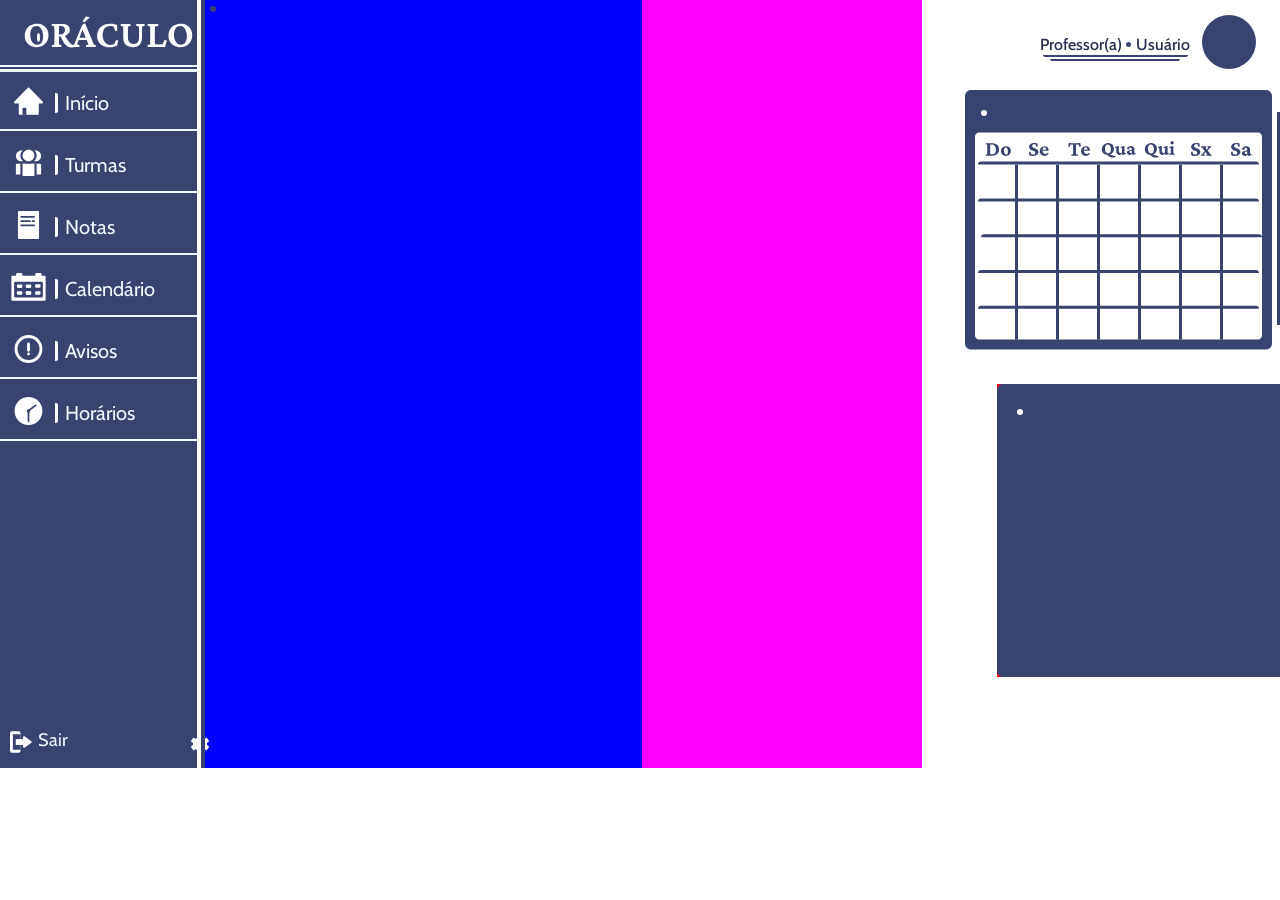
<file: TCC - Site/inicio-prof.html>
<!DOCTYPE html>
<html lang="pt-br">
<head>
    <meta charset="UTF-8">
    <meta name="viewport" content="width=device-width, initial-scale=1.0">
    <title>Document</title>
    <link rel="stylesheet" href="CSS/inicio-prof.css">
    <link rel="preconnect" href="https://fonts.googleapis.com">
<link rel="preconnect" href="https://fonts.gstatic.com" crossorigin>
<link href="https://fonts.googleapis.com/css2?family=Arvo:ital,wght@0,400;0,700;1,400;1,700&family=Cabin:ital,wght@0,400..700;1,400..700&family=Source+Code+Pro:ital,wght@0,200..900;1,200..900&display=swap" rel="stylesheet">
</head>
<body>
    <ul>        
        <img id="titulo" src="img-ini-prof/titulosmaller.svg" alt="Jeepers.">
            <div class="linhas" id="linha1"></div>
            <div class="linhas" id="linha2"></div>
        <div id="menu-lateral">

            <div id="iniciolane">
                <li id="GRAH1">
                    <img id="house" src="img-ini-prof/icon_inicio.svg" alt="">
                    <img id="highlight1" src="img-ini-prof/white_wall.svg" alt="">
                    <a id="inicio" href="">Início</a>
                </li></div>
            <div class="linhas" id="linha3"></div>

            <div id="turmaslane">
                <li id="GRAH2">
                    <img id="people" src="img-ini-prof/icon_turmas.svg" alt="">
                    <img id="highlight2" src="img-ini-prof/white_wall.svg" alt="">
                    <a id="turmas" href="turmas.html">Turmas</a></li></div>
            <div class="linhas" id="linha4"></div>

            <div id="notaslane">
                <li id="GRAH3">
                    <img id="paper" src="img-ini-prof/icon_notas.svg" alt="">
                    <img id="highlight3" src="img-ini-prof/white_wall.svg" alt="">
                    <a id="notas" href="notas.html">Notas</a></li></div>
            <div class="linhas" id="linha5"></div>

            <div id="calendariolane">
                <li id="GRAH4">
                    <img id="calendar" src="img-ini-prof/icon_calendario.svg" alt="">
                    <img id="highlight4" src="img-ini-prof/white_wall.svg" alt="">
                    <a id="calendario" href="">Calendário</a></li></div>
            <div class="linhas" id="linha6"></div>

            <div id="avisoslane">
                <li id="GRAH5">
                    <img id="warning" src="img-ini-prof/icon_avisos.svg" alt="">
                    <img id="highlight5" src="img-ini-prof/white_wall.svg" alt="">
                    <a id="avisos" href="">Avisos</a></li></div>
            <div class="linhas" id="linha7"></div>

            <div id="horarioslane">
                <li id="GRAH6">
                    <img id="clock" src="img-ini-prof/icon_horarios.svg" alt="">
                    <img id="highlight6" src="img-ini-prof/white_wall.svg" alt="">
                    <a id="horarios" href="horarios.html">Horários</a></li></div>
            <div class="linhas" id="linha8"></div>
        </div>

        <div id="bottom"><li id="sair">
            <img id="logout" src="img-ini-prof/icon_sair.svg" alt="ícone de logout"><a id="nome-sair" href="login.html">Sair</a><img id="gear" src="img-ini-prof/icon_config.svg" alt="ícone de configuração">
        </li></div>

                        <div id="vertical"> 
                <div id="vertwhite"></div>
                <div id="vertblue"></div>
                <img id="circle" src="img-ini-prof/decorative_dot1.svg" alt="">
                </div>
        
    </ul>

    <div id="leftlane">
    </div>

    <div id="midlane">
    </div>

    <div id="rightlane">
        <div id="usuario">
            <div id="foto"></div>
            <div id="nome">
            <h4 id="username">Usuário</h4>
            <img id="dot" src="img-ini-prof/usuario_dot.svg" alt="">
            <h5 id="usertype">Professor(a)</h5>
            </div>
            <div id="highlights">
            <img id="namehighlight1" src="img-ini-prof/usuario_highlight.svg" alt="">
            <img id="namehighlight2" src="img-ini-prof/usuario_highlight.svg" alt="">
            </div>
        </div>
        <div id="calendarmain">
            <img id="calenbase" src="img-ini-prof/calen_base.svg" alt="">
        </div>
        <div id="eventoprox">
            <img id="eventbase" src="img-ini-prof/eventos_base.svg" alt="">
        </div>
    </div>
</body>
</html>
</file>
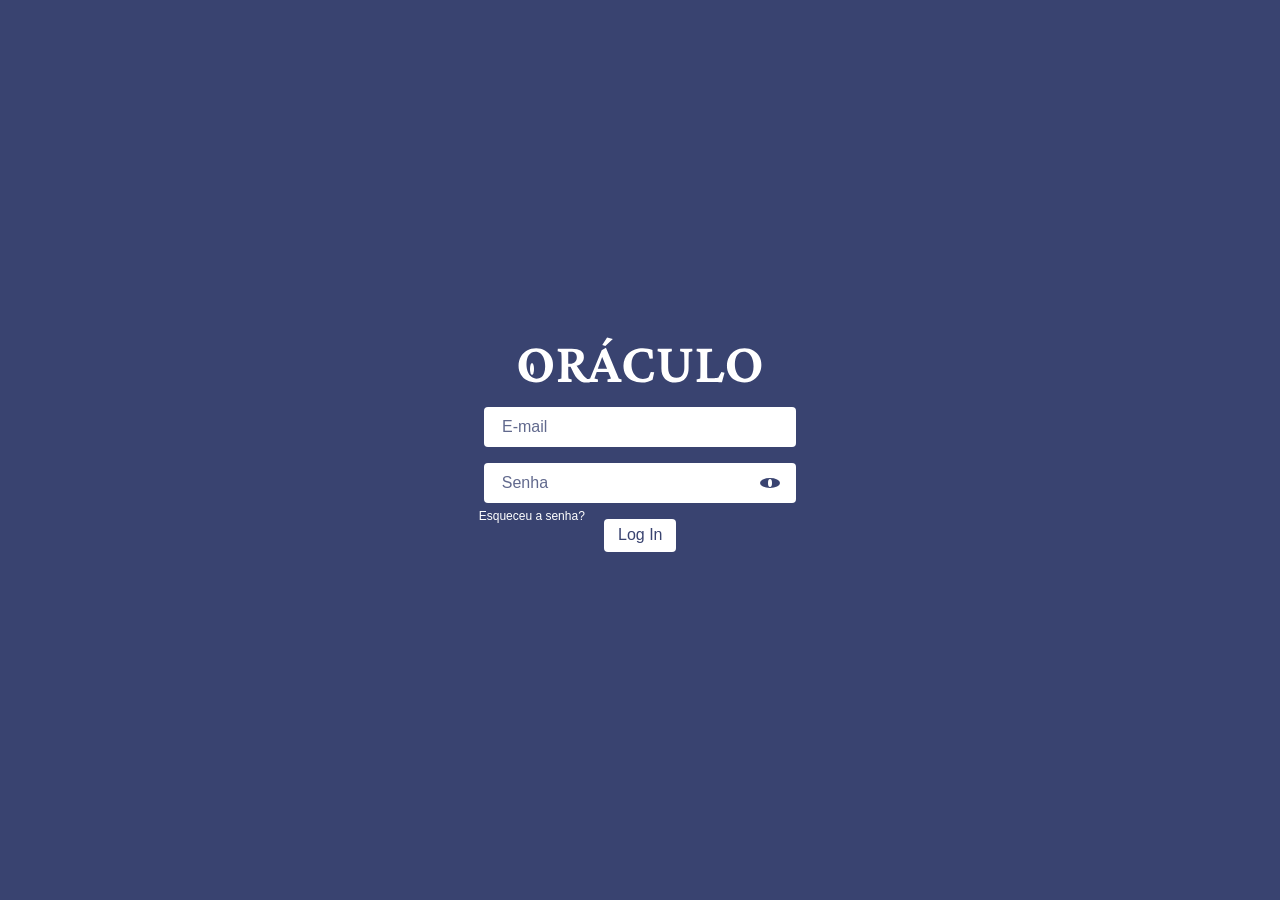
<file: TCC - Site/login.html>
<!DOCTYPE html>
<html lang="pt-br">
<head>
    <meta charset="UTF-8">
    <meta name="viewport" content="width=device-width, initial-scale=1.0">
    <title>ORÁCULO</title>
    <link rel="stylesheet" href="CSS/login.css" type="text/css">
</head>
<body>
    <main>
        <form id="form">
            <img id="titulo" src="img-login/logo.svg" alt="Jeepers.">
            <input id="email" type="email" placeholder="E-mail">
            <div id="spaceSenha">
            <input id="senha" type="password" placeholder="Senha">
            <button type="button" id="toggle"><img #eye src="img-login/toggle_eye.svg" alt=""></button>
            </div>
            <div id="lower">
            <a id="esqueceu" href="recuperar.html">Esqueceu a senha?</a>
            <button id="login" type="submit">Log In</button>
            </div>
        </form>
    </main>
</body>
<script src="JS/login.js"></script>
</html>
</file>
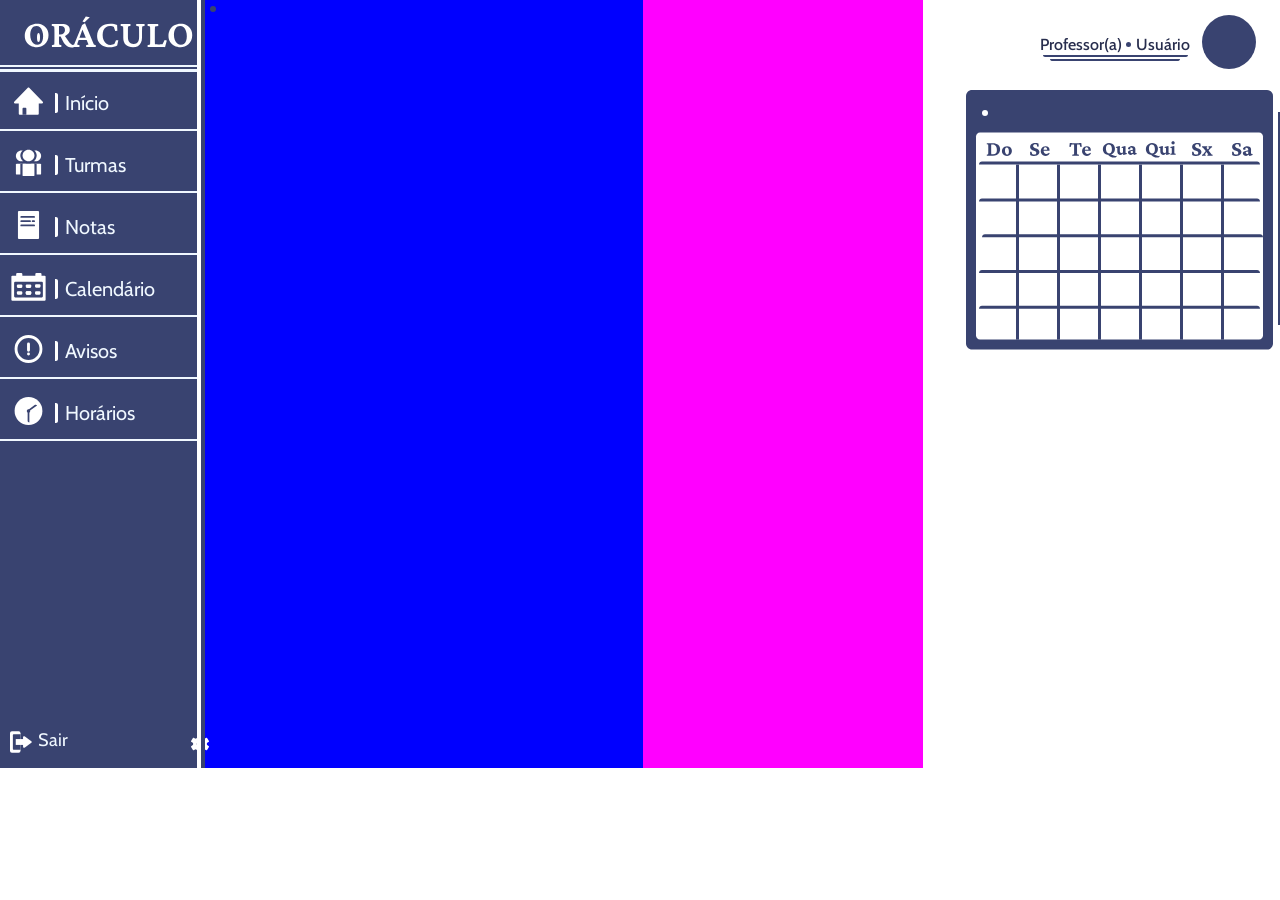
<file: TCC - Site/inicio-prof/inicio-prof.html>
<!DOCTYPE html>
<html lang="pt-br">
<head>
    <meta charset="UTF-8">
    <meta name="viewport" content="width=device-width, initial-scale=1.0">
    <title>Document</title>
    <link rel="stylesheet" href="inicio-prof.css">
    <link rel="preconnect" href="https://fonts.googleapis.com">
<link rel="preconnect" href="https://fonts.gstatic.com" crossorigin>
<link href="https://fonts.googleapis.com/css2?family=Arvo:ital,wght@0,400;0,700;1,400;1,700&family=Cabin:ital,wght@0,400..700;1,400..700&family=Source+Code+Pro:ital,wght@0,200..900;1,200..900&display=swap" rel="stylesheet">
</head>
<body>
    <ul>        
        <img id="titulo" src="Imagens/titulosmaller.svg" alt="Jeepers.">
            <div class="linhas" id="linha1"></div>
            <div class="linhas" id="linha2"></div>
        <div id="menu-lateral">

            <div id="iniciolane">
                <li id="GRAH1">
                    <img id="house" src="Imagens/house.svg" alt="">
                    <img id="highlight1" src="Imagens/highlightRec.svg" alt="">
                    <a id="inicio" href="">Início</a>
                </li></div>
            <div class="linhas" id="linha3"></div>

            <div id="turmaslane">
                <li id="GRAH2">
                    <img id="people" src="Imagens/smaller figures.svg" alt="">
                    <img id="highlight2" src="Imagens/highlightRec.svg" alt="">
                    <a id="turmas" href="">Turmas</a></li></div>
            <div class="linhas" id="linha4"></div>

            <div id="notaslane">
                <li id="GRAH3">
                    <img id="paper" src="Imagens/paper.svg" alt="">
                    <img id="highlight3" src="Imagens/highlightRec.svg" alt="">
                    <a id="notas" href="">Notas</a></li></div>
            <div class="linhas" id="linha5"></div>

            <div id="calendariolane">
                <li id="GRAH4">
                    <img id="calendar" src="Imagens/calendar.svg" alt="">
                    <img id="highlight4" src="Imagens/highlightRec.svg" alt="">
                    <a id="calendario" href="">Calendário</a></li></div>
            <div class="linhas" id="linha6"></div>

            <div id="avisoslane">
                <li id="GRAH5">
                    <img id="warning" src="Imagens/icone.svg" alt="">
                    <img id="highlight5" src="Imagens/highlightRec.svg" alt="">
                    <a id="avisos" href="">Avisos</a></li></div>
            <div class="linhas" id="linha7"></div>

            <div id="horarioslane">
                <li id="GRAH6">
                    <img id="clock" src="Imagens/clock.svg" alt="">
                    <img id="highlight6" src="Imagens/highlightRec.svg" alt="">
                    <a id="horarios" href="">Horários</a></li></div>
            <div class="linhas" id="linha8"></div>
        </div>

        <div id="bottom"><li id="sair">
            <img id="logout" src="Imagens/logout.svg" alt="ícone de logout"><a id="nome-sair" href="">Sair</a><img id="gear" src="Imagens/conf-gear.svg" alt="ícone de configuração">
        </li></div>

                        <div id="vertical"> 
                <div id="vertwhite"></div>
                <div id="vertblue"></div>
                <img id="circle" src="Imagens/circle0.svg" alt="">
                </div>
        
    </ul>

    <div id="leftlane">
    </div>

    <div id="midlane">
    </div>

    <div id="rightlane">
    <div id="usuario">
        <div id="foto"></div>
        <div id="nome">
            <h4 id="username">Usuário</h4>
            <img id="dot" src="Imagens/Ellipse 5.svg" alt="">
            <h5 id="usertype">Professor(a)</h5>
            </div>
            <div id="highlights">
            <img id="namehighlight1" src="Imagens/Rectangle 70.svg" alt="">
            <img id="namehighlight2" src="Imagens/Rectangle 70.svg" alt="">
            </div>
        </div>
        <div id="calendarmain">
            <img id="calenbase" src="Imagens/calendariobase.svg" alt="">
        </div>
    </div>
</body>
</html>
</file>
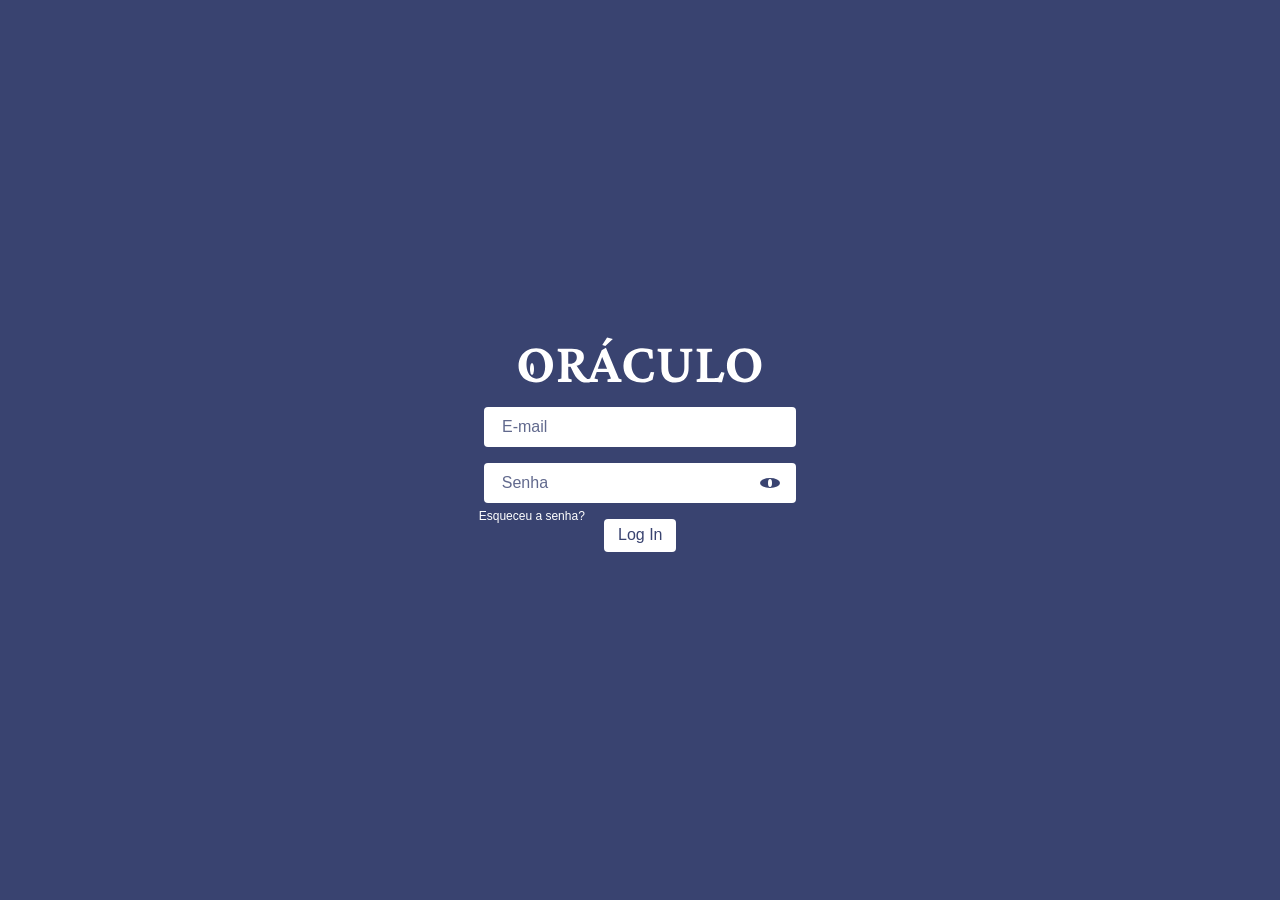
<file: TCC - Site/login/login.html>
<!DOCTYPE html>
<html lang="pt-br">
<head>
    <meta charset="UTF-8">
    <meta name="viewport" content="width=device-width, initial-scale=1.0">
    <title>ORÁCULO</title>
    <link rel="stylesheet" href="login.css" type="text/css">
</head>
<body>
    <main>
        <form id="form">
            <img id="titulo" src="imgs/titulo.svg" alt="Jeepers.">
            <input id="email" type="email" placeholder="E-mail">
            <div id="spaceSenha">
            <input id="senha" type="password" placeholder="Senha">
            <button type="button" id="toggle"><img #eye src="imgs/eye.svg" alt=""></button>
            </div>
            <div id="lower">
            <a id="esqueceu" href="../recuperar/recuperar.html">Esqueceu a senha?</a>
            <button id="login" type="submit">Log In</button>
            </div>
        </form>
    </main>
</body>
<script src="login.js"></script>
</html>
</file>
<file: TCC - Site/CSS/inicio-prof.css>
*{
    position: relative;
    margin: 0;
    padding: 0;
    box-sizing: border-box;
}

body{
    background-color: #FFFFFF;
    font-family: Cabin;
    height: 768px;
    display: flex;
}

/*------------------------------------------------------------------*/
#titulo{
    position: relative;
    width: 171px;
    height: 36;
    left: 22.8px;
    top: 11px;
}

.linhas{
    background-color:aliceblue;
    width: 222px;
    height: 2px;
}

#linha1{
    position: absolute;
    top: 65px;
}

#linha2{
    position: absolute;
    top: 69px;
    height: 2.99px;
}

#linha3, #linha4, #linha5, #linha6, #linha7, #linha8{
    margin-top: 15px;
}

#vertical {
    position: absolute;
    width: 8px;
    height: 768px;
    background-color: greenyellow;
    left: 100%;
    z-index: 2;
}
#vertwhite {
    background-color: white;
    width: 4px;
    height: 100%;
}
#vertblue {
    background-color: rgb(57, 67, 112);
    width: 4px;
    height: 768px;
    bottom: 100%;
    left: 50%;
}
#circle {
    position: absolute;
    left: 160%;
    bottom: 98.5%;
}


ul{
    background-color: rgb(57, 67, 112);
    width: 15.5%;
    height: 768px;
    display: flex;
    flex-direction: column;
    justify-content: space-between;
}

li, a{
    color: aliceblue;
    text-decoration: none;
    list-style: none;
    display: flex;
    flex-direction: column;
    margin-left: 10px;
    margin-top: 10px;
}

#menu-lateral{
    position: absolute;
    top: 69px;
    display: flex;
    flex-direction: column;
    font-size: 20px; 
}

a{
    font-size: 20px;
}

/*------------------------------------------------------------------*/

#iniciolane {
    height: 45px;
    
}
#highlight1 {
    height: 20px;
    width: 3px;
    bottom: 14px;
    left: 45px;
}
#inicio {
    left: 45px;
    bottom: 46px;
}
#GRAH1 {
    width: 200px;
}

#house {
    height: 27.82px;
    width: 37px;
    top: 8px;
    left: 0px;
}

/*------------------------------------------------------------------*/

#turmaslane {
    height: 45px;
    
}
#highlight2 {
    height: 20px;
    width: 3px;
    bottom: 14px;
    left: 45px;
}
#turmas {
    left: 45px;
    bottom: 46px;
}
#GRAH2 {
    width: 200px;
}

#people {
    height: 27.82px;
    width: 37px;
    top: 8px;
    left: 0px;
}

/*------------------------------------------------------------------*/

#notaslane {
    height: 45px;
    
}
#highlight3 {
    height: 20px;
    width: 3px;
    bottom: 14px;
    left: 45px;
}
#notas {
    left: 45px;
    bottom: 46px;
}
#GRAH3 {
    width: 200px;
}

#paper {
    height: 27.82px;
    width: 37px;
    top: 8px;
    left: 0px;
}

/*------------------------------------------------------------------*/

#calendariolane {
    height: 45px;
    
}
#highlight4 {
    height: 20px;
    width: 3px;
    bottom: 14px;
    left: 45px;
}
#calendario {
    left: 45px;
    bottom: 46px;
}
#GRAH4 {
    width: 200px;
}

#calendar {
    height: 27.82px;
    width: 37px;
    top: 8px;
    left: 0px;
}

/*------------------------------------------------------------------*/

#avisoslane {
    height: 45px;
    
}
#highlight5 {
    height: 20px;
    width: 3px;
    bottom: 14px;
    left: 45px;
}
#avisos {
    left: 45px;
    bottom: 46px;
}
#GRAH5 {
    width: 200px;
}

#warning {
    height: 27.82px;
    width: 37px;
    top: 8px;
    left: 0px;
}

/*------------------------------------------------------------------*/

#horarioslane {
    height: 45px;
    
}
#highlight6 {
    height: 20px;
    width: 3px;
    bottom: 14px;
    left: 45px;
}
#horarios {
    left: 45px;
    bottom: 46px;
}
#GRAH6 {
    width: 200px;
}

#clock {
    height: 27.82px;
    width: 37px;
    top: 8px;
    left: 0px;
}
/*------------------------------------------------------------------*/
#leftlane{
    width: 35%;
    background-color: blue;
}
/*------------------------------------------------------------------*/
#midlane{
    width: 22%;
    background-color: magenta;
}
/*------------------------------------------------------------------*/
#rightlane{
    display: flex;
    width: 28%;
    height: 100%;
}
/*------------------------------------------------------------------*/
#usuario{
    display:flex;
    flex-direction: row-reverse;
    align-items: center;
    position: absolute;
    top: 2%;
    right: 4%;
}
#foto{
    background-color: rgb(57, 67, 112);
    width: 54px;
    height: 54px;
    border-radius: 100%;
    margin-right: 10px;
}
#nome{
    color: rgb(39, 45, 77);
    height: 50px;
    width: 150px;

    top: 18px;
    right: 12px;

    display: flex;
    justify-content: center;
    justify-content: space-between;
    flex-direction: row-reverse;

    font-weight: 100;
    font-family: Cabin;
    font-size: 16px;
}
#username{
    font-size: 16px;
    font-weight: 500;
}
#dot{
    height: 5px;
    width: 5px;
    top: 7px;
}
#usertype{
    font-size: 16px;
    font-weight: 500;
}
#highlights{
    display: flex;
    flex-direction: column;
    align-items: center;

    top: 15px;
    left: 136px;
}
#namehighlight1{
    height: 2px;
    width: 145px;
}
#namehighlight2{
    height: 2px;
    width: 130px;

    top: 2px;
}
/*------------------------------------------------------------------*/
#calendarmain{
    top: 90px;
    left: 12%;

    height: 260px;
}
#calenbase{
    width: 319px;
    height: 260px;
}
/*------------------------------------------------------------------*/
#eventoprox{
    top: 50%;
    right: 68%;
    background-color: red;
    height: 293px;
}
/*------------------------------------------------------------------*/
#sair{
    display:flex;
    flex-direction: row;
    margin-bottom: 15px;
    justify-content: center;
    position: absolute;
    bottom: 0px;
    z-index: 1;
}

#logout{
    position: absolute;
    bottom: 1%;
    left: 1%;
    height: 22px;
    width: 23.4px;
}

#nome-sair{
    position: absolute;
    bottom: 2px;
    left: 18px;
    font-size: 18px;
}

#gear{
    position: absolute;
    bottom: 1%;
    left: 181px;
    height: 18px;
}

#sino-notificacao{
    height: 40px;
    margin-left: 20px;
}
</file>
<file: TCC - Site/CSS/login.css>
* {
    padding: 0;
    margin: 0;
    box-sizing: border-box;
}

body {
    background-color: #394370;
    color: white;
    display: flex;
    justify-content: center;
    align-items: center;
    height: 100vh;
    font-family: 'Gill Sans', 'Gill Sans MT', Calibri, 'Trebuchet MS', sans-serif;
}

#form {
    padding: 52px;
    display: flex;
    flex-direction: column;
    align-items: center;
    gap: 16px;
}

#titulo {
    position: relative;
    top: 5px;
}

#email {
    background-color: white;
    border: none;
    outline: none;
    border-radius: 4px;
    width: 312px;
    height: 40px;

    font-size: 16px;
    font-family: 'Gill Sans', 'Gill Sans MT', Calibri, 'Trebuchet MS', sans-serif;
    color: #394370;

    text-indent: 18px;
}
#email::placeholder {
    font-size: 16px;
    font-weight: 500;
    font-family: 'Gill Sans', 'Gill Sans MT', Calibri, 'Trebuchet MS', sans-serif;
    color: rgba(57, 67, 112, 0.8);
    position: relative;

}

#spaceSenha {
    position: relative;
}

#senha {
    background-color: white;
    border: none;
    outline: none;
    border-radius: 4px;
    width: 312px;
    height: 40px;
    
    justify-content: center;

    font-size: 16px;
    font-family: 'Gill Sans', 'Gill Sans MT', Calibri, 'Trebuchet MS', sans-serif;
    color: #394370;

    text-indent: 18px;
    z-index: 1;

    position: relative;
    left: 12px;
}
#senha::placeholder {
    font-size: 16px;
    font-weight: 500;
    font-family: 'Gill Sans', 'Gill Sans MT', Calibri, 'Trebuchet MS', sans-serif;
    color: rgba(57, 67, 112, 0.8);
    position: relative;
}
#senha::-ms-reveal,
#senha::-ms-clear{
    display: none;
}

#toggle {
    z-index: 2;

    border: none;
    background: none;
    color: #394370;

    cursor: pointer;

    position: relative;
    right: 28px;
    top: 0px;
}

#lower {
    justify-content:baseline;
    flex-direction: row;
    padding: 12px 60px;

    position: relative;
    bottom: 7px;
}

#esqueceu {
    position: relative;
    bottom: 25px;
    right: 70px;

    color: white;
    font-family: 'Gill Sans', 'Gill Sans MT', Calibri, 'Trebuchet MS', sans-serif;
    text-decoration: none;
    font-size: 12px;
}

#login {
    background-color: white;
    border: none;
    outline: none;
    border-radius: 4px;
    width: 72px;
    height: 33px;

    position: relative;
    right: 55px;
    bottom: 5px;
    
    font-size: 16px;
    font-weight: 500;
    font-family: 'Gill Sans', 'Gill Sans MT', Calibri, 'Trebuchet MS', sans-serif;
    color: #394370;
}
</file>
<file: TCC - Site/inicio-prof/inicio-prof.css>
*{
    position: relative;
    margin: 0;
    padding: 0;
    box-sizing: border-box;
}

body{
    background-color: #FFFFFF;
    font-family: Cabin;
    height: 768px;
    display: flex;
}

/*------------------------------------------------------------------*/
#titulo{
    position: relative;
    width: 171px;
    height: 36;
    left: 22.8px;
    top: 11px;
}

.linhas{
    background-color:aliceblue;
    width: 222px;
    height: 2px;
}

#linha1{
    position: absolute;
    top: 65px;
}

#linha2{
    position: absolute;
    top: 69px;
    height: 2.99px;
}

#linha3, #linha4, #linha5, #linha6, #linha7, #linha8{
    margin-top: 15px;
}

#vertical {
    position: absolute;
    width: 8px;
    height: 768px;
    background-color: greenyellow;
    left: 100%;
    z-index: 2;
}
#vertwhite {
    background-color: white;
    width: 4px;
    height: 100%;
}
#vertblue {
    background-color: rgb(57, 67, 112);
    width: 4px;
    height: 768px;
    bottom: 100%;
    left: 50%;
}
#circle {
    position: absolute;
    left: 160%;
    bottom: 98.5%;
}


ul{
    background-color: rgb(57, 67, 112);
    width: 15.5%;
    height: 768px;
    display: flex;
    flex-direction: column;
    justify-content: space-between;
}

li, a{
    color: aliceblue;
    text-decoration: none;
    list-style: none;
    display: flex;
    flex-direction: column;
    margin-left: 10px;
    margin-top: 10px;
}

#menu-lateral{
    position: absolute;
    top: 69px;
    display: flex;
    flex-direction: column;
    font-size: 20px; 
}

a{
    font-size: 20px;
}

/*------------------------------------------------------------------*/

#iniciolane {
    height: 45px;
    
}
#highlight1 {
    height: 20px;
    width: 3px;
    bottom: 14px;
    left: 45px;
}
#inicio {
    left: 45px;
    bottom: 46px;
}
#GRAH1 {
    width: 200px;
}

#house {
    height: 27.82px;
    width: 37px;
    top: 8px;
    left: 0px;
}

/*------------------------------------------------------------------*/

#turmaslane {
    height: 45px;
    
}
#highlight2 {
    height: 20px;
    width: 3px;
    bottom: 14px;
    left: 45px;
}
#turmas {
    left: 45px;
    bottom: 46px;
}
#GRAH2 {
    width: 200px;
}

#people {
    height: 27.82px;
    width: 37px;
    top: 8px;
    left: 0px;
}

/*------------------------------------------------------------------*/

#notaslane {
    height: 45px;
    
}
#highlight3 {
    height: 20px;
    width: 3px;
    bottom: 14px;
    left: 45px;
}
#notas {
    left: 45px;
    bottom: 46px;
}
#GRAH3 {
    width: 200px;
}

#paper {
    height: 27.82px;
    width: 37px;
    top: 8px;
    left: 0px;
}

/*------------------------------------------------------------------*/

#calendariolane {
    height: 45px;
    
}
#highlight4 {
    height: 20px;
    width: 3px;
    bottom: 14px;
    left: 45px;
}
#calendario {
    left: 45px;
    bottom: 46px;
}
#GRAH4 {
    width: 200px;
}

#calendar {
    height: 27.82px;
    width: 37px;
    top: 8px;
    left: 0px;
}

/*------------------------------------------------------------------*/

#avisoslane {
    height: 45px;
    
}
#highlight5 {
    height: 20px;
    width: 3px;
    bottom: 14px;
    left: 45px;
}
#avisos {
    left: 45px;
    bottom: 46px;
}
#GRAH5 {
    width: 200px;
}

#warning {
    height: 27.82px;
    width: 37px;
    top: 8px;
    left: 0px;
}

/*------------------------------------------------------------------*/

#horarioslane {
    height: 45px;
    
}
#highlight6 {
    height: 20px;
    width: 3px;
    bottom: 14px;
    left: 45px;
}
#horarios {
    left: 45px;
    bottom: 46px;
}
#GRAH6 {
    width: 200px;
}

#clock {
    height: 27.82px;
    width: 37px;
    top: 8px;
    left: 0px;
}
/*------------------------------------------------------------------*/
#leftlane{
    width: 35%;
    background-color: blue;
}
/*------------------------------------------------------------------*/
#midlane{
    width: 22%;
    background-color: magenta;
}
/*------------------------------------------------------------------*/
#rightlane{
    display: flex;
    width: 28%;
    height: 100%;
}
/*------------------------------------------------------------------*/
#usuario{
    display:flex;
    flex-direction: row-reverse;
    align-items: center;
    position: absolute;
    top: 2%;
    right: 4%;
}
#foto{
    background-color: rgb(57, 67, 112);
    width: 54px;
    height: 54px;
    border-radius: 100%;
    margin-right: 10px;
}
#nome{
    color: rgb(39, 45, 77);
    height: 50px;
    width: 150px;

    top: 18px;
    right: 12px;

    display: flex;
    justify-content: center;
    justify-content: space-between;
    flex-direction: row-reverse;

    font-weight: 100;
    font-family: Cabin;
    font-size: 16px;
}
#username{
    font-size: 16px;
    font-weight: 500;
}
#dot{
    height: 5px;
    width: 5px;
    top: 7px;
}
#usertype{
    font-size: 16px;
    font-weight: 500;
}
#highlights{
    display: flex;
    flex-direction: column;
    align-items: center;

    top: 15px;
    left: 136px;
}
#namehighlight1{
    height: 2px;
    width: 145px;
}
#namehighlight2{
    height: 2px;
    width: 130px;

    top: 2px;
}

/*------------------------------------------------------------------*/
#calendarmain{
    top: 90px;
    left: 12%;

    height: 260px;
}
#calenbase{
    width: 319px;
    height: 260px;
}

/*------------------------------------------------------------------*/
#sair{
    display:flex;
    flex-direction: row;
    margin-bottom: 15px;
    justify-content: center;
    position: absolute;
    bottom: 0px;
    z-index: 1;
}

#logout{
    position: absolute;
    bottom: 1%;
    left: 1%;
    height: 22px;
    width: 23.4px;
}

#nome-sair{
    position: absolute;
    bottom: 2px;
    left: 18px;
    font-size: 18px;
}

#gear{
    position: absolute;
    bottom: 1%;
    left: 181px;
    height: 18px;
}

#sino-notificacao{
    height: 40px;
    margin-left: 20px;
}
</file>
<file: TCC - Site/login/login.css>
* {
    padding: 0;
    margin: 0;
    box-sizing: border-box;
}

body {
    background-color: #394370;
    color: white;
    display: flex;
    justify-content: center;
    align-items: center;
    height: 100vh;
    font-family: 'Gill Sans', 'Gill Sans MT', Calibri, 'Trebuchet MS', sans-serif;
}

#form {
    padding: 52px;
    display: flex;
    flex-direction: column;
    align-items: center;
    gap: 16px;
}

#titulo {
    position: relative;
    top: 5px;
}

#email {
    background-color: white;
    border: none;
    outline: none;
    border-radius: 4px;
    width: 312px;
    height: 40px;

    font-size: 16px;
    font-family: 'Gill Sans', 'Gill Sans MT', Calibri, 'Trebuchet MS', sans-serif;
    color: #394370;

    text-indent: 18px;
}
#email::placeholder {
    font-size: 16px;
    font-weight: 500;
    font-family: 'Gill Sans', 'Gill Sans MT', Calibri, 'Trebuchet MS', sans-serif;
    color: rgba(57, 67, 112, 0.8);
    position: relative;

}

#spaceSenha {
    position: relative;
}

#senha {
    background-color: white;
    border: none;
    outline: none;
    border-radius: 4px;
    width: 312px;
    height: 40px;
    
    justify-content: center;

    font-size: 16px;
    font-family: 'Gill Sans', 'Gill Sans MT', Calibri, 'Trebuchet MS', sans-serif;
    color: #394370;

    text-indent: 18px;
    z-index: 1;

    position: relative;
    left: 12px;
}
#senha::placeholder {
    font-size: 16px;
    font-weight: 500;
    font-family: 'Gill Sans', 'Gill Sans MT', Calibri, 'Trebuchet MS', sans-serif;
    color: rgba(57, 67, 112, 0.8);
    position: relative;
}
#senha::-ms-reveal,
#senha::-ms-clear{
    display: none;
}

#toggle {
    z-index: 2;

    border: none;
    background: none;
    color: #394370;

    cursor: pointer;

    position: relative;
    right: 28px;
    top: 0px;
}

#lower {
    justify-content:baseline;
    flex-direction: row;
    padding: 12px 60px;

    position: relative;
    bottom: 7px;
}

#esqueceu {
    position: relative;
    bottom: 25px;
    right: 70px;

    color: white;
    font-family: 'Gill Sans', 'Gill Sans MT', Calibri, 'Trebuchet MS', sans-serif;
    text-decoration: none;
    font-size: 12px;
}

#login {
    background-color: white;
    border: none;
    outline: none;
    border-radius: 4px;
    width: 72px;
    height: 33px;

    position: relative;
    right: 55px;
    bottom: 5px;
    
    font-size: 16px;
    font-weight: 500;
    font-family: 'Gill Sans', 'Gill Sans MT', Calibri, 'Trebuchet MS', sans-serif;
    color: #394370;
}
</file>
